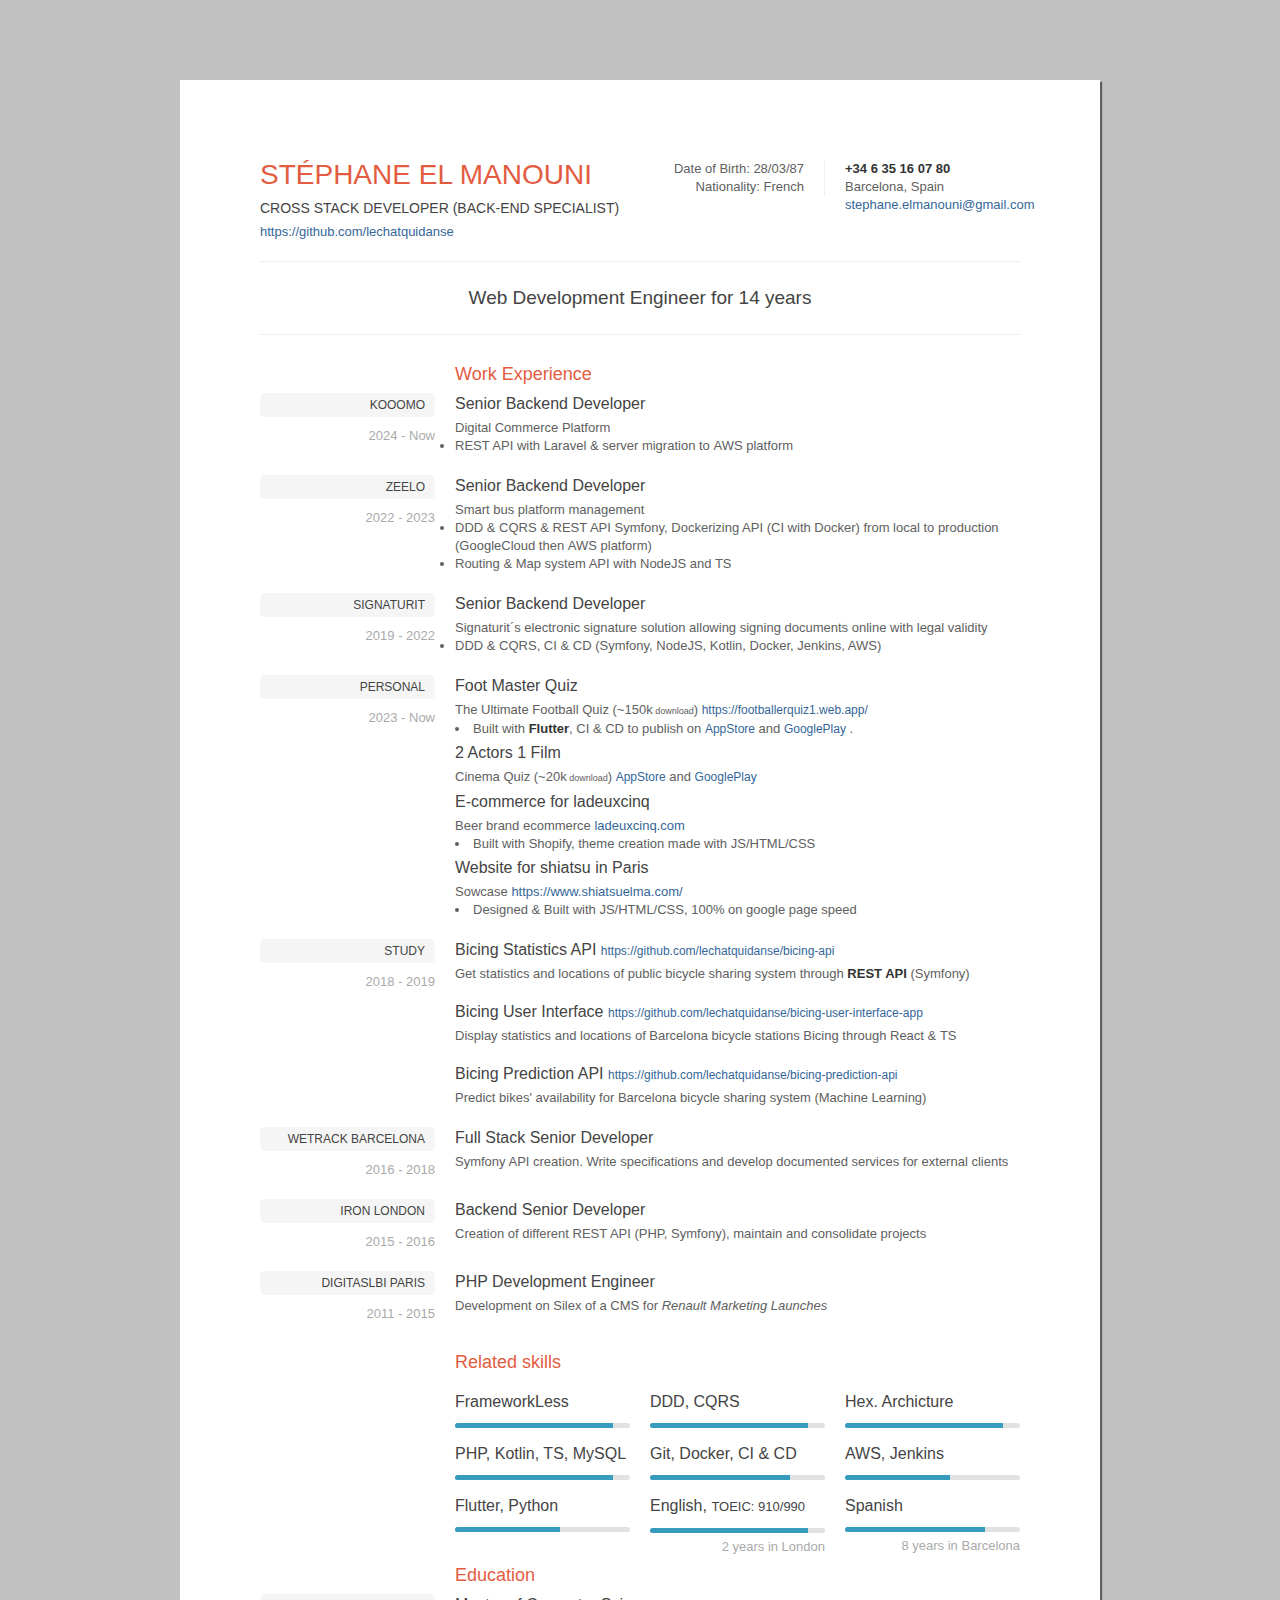
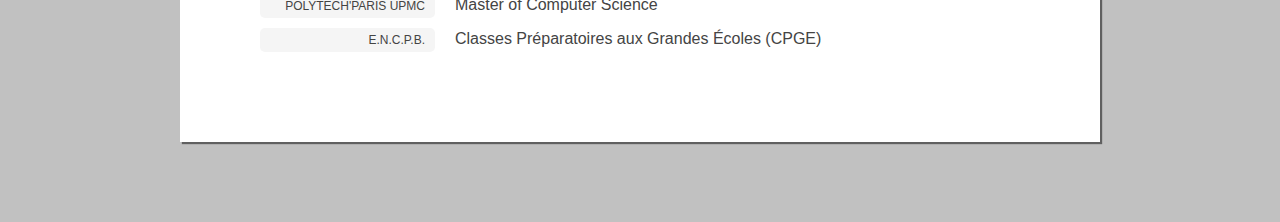
<file: index.html>
<!DOCTYPE html>
<html>

<head>
    <meta charset="UTF-8" />
    <meta http-equiv="Content-Type" content="text/html; charset=utf-8" />
    <meta name="viewport" content="width=device-width, initial-scale=1, maximum-scale=1" />

    <title>Stéphane EL MANOUNI, Web Engineer</title>
    <meta name="Description" content="" />
    <meta name="Keywords" content="" />
    <link rel="shortcut icon" href="" />
    <link rel="apple-touch-icon-precomposed" href="" />
    <style type="text/css">
        a,
        abbr,
        acronym,
        address,
        applet,
        article,
        aside,
        audio,
        big,
        blockquote,
        body,
        canvas,
        caption,
        center,
        cite,
        code,
        dd,
        del,
        details,
        dfn,
        div,
        dl,
        dt,
        em,
        embed,
        fieldset,
        figcaption,
        figure,
        footer,
        form,
        h1,
        h2,
        h3,
        h4,
        h5,
        h6,
        header,
        hgroup,
        html,
        i,
        iframe,
        img,
        ins,
        kbd,
        label,
        legend,
        li,
        mark,
        menu,
        nav,
        object,
        ol,
        output,
        p,
        pre,
        q,
        ruby,
        s,
        samp,
        section,
        small,
        span,
        strike,
        strong,
        sub,
        summary,
        sup,
        table,
        tbody,
        td,
        tfoot,
        th,
        thead,
        time,
        tr,
        tt,
        u,
        ul,
        var,
        video {
            margin: 0;
            padding: 0;
            border: 0;
            font: inherit;
            vertical-align: baseline
        }

        article,
        aside,
        details,
        figcaption,
        figure,
        footer,
        header,
        hgroup,
        menu,
        nav,
        section {
            display: block
        }

        ol,
        ul {
            list-style: none
        }

        blockquote,
        q {
            quotes: none
        }

        blockquote:after,
        blockquote:before,
        q:after,
        q:before {
            content: '';
            content: none
        }

        html {
            font-size: 100%;
            overflow-y: scroll
        }

        body {
            -webkit-font-smoothing: antialiased;
            -webkit-text-size-adjust: 100%;
            -ms-text-size-adjust: 100%;
            background: #c1c1c1;
            color: #606060;
            font: 13px Arial, sans-serif;
            font-weight: 300;
            line-height: 18px
        }

        h1,
        h2,
        h3,
        h4,
        h5,
        h6 {
            color: #444;
            font-family: 'Open Sans', Arial, sans-serif;
            font-weight: 400
        }

        h1 a,
        h2 a,
        h3 a,
        h4 a,
        h5 a,
        h6 a {
            font-weight: inherit
        }

        h1 {
            font-size: 28px;
            line-height: 50px;
            margin-bottom: 14px
        }

        h2 {
            font-size: 22px;
            line-height: 40px;
            margin-bottom: 10px
        }

        h3 {
            font-size: 18px;
            line-height: 34px;
            margin-bottom: 8px
        }

        h4 {
            font-size: 16px;
            line-height: 30px;
            margin-bottom: 4px
        }

        h5 {
            font-size: 14px;
            line-height: 24px
        }

        h6 {
            font-size: 12px;
            line-height: 21px
        }

        p {
            margin-bottom: 0
        }

        em {
            font-style: italic
        }

        strong {
            font-weight: 700;
            color: #333
        }

        small {
            font-size: 90%
        }

        sub {
            vertical-align: sub;
            font-size: 10px
        }

        sup {
            vertical-align: super;
            font-size: 10px
        }

        abbr[title] {
            border-bottom: 1px dotted #999;
            cursor: help
        }

        address {
            display: block;
            margin-bottom: 20px
        }

        blockquote p {
            font-style: italic
        }

        blockquote span {
            display: block;
            color: #999;
            margin-top: 5px
        }

        blockquote span:before {
            content: '\2013 \00A0'
        }

        hr {
            border: solid #efefef;
            border-width: 1px 0 0;
            height: 0;
            margin: 30px 0
        }

        code,
        pre {
            font-family: Monaco, Menlo, Consolas, "Courier New", monospace;
            -webkit-border-radius: 3px;
            -moz-border-radius: 3px;
            border-radius: 3px
        }

        code {
            background-color: #f7f7f7;
            border: 1px solid #e1e1e8;
            color: #d14;
            padding: 1px 4px
        }

        pre {
            display: block;
            padding: 20px;
            white-space: pre;
            background-color: #f7f7f7;
            border: 1px solid #e1e1e8;
            margin-bottom: 20px;
            overflow-x: auto
        }

        .hr {
            border-top: 1px solid #efefef;
            margin: 40px 0
        }

        .text-left {
            text-align: left
        }

        .text-right {
            text-align: right
        }

        .text-center {
            text-align: center
        }

        .text-highlight {
            padding: 1px 5px;
            background-color: #D5EDF8;
            color: #111
        }

        .text-highlight2 {
            padding: 1px 5px;
            background-color: #FFF6BF;
            color: #111
        }

        .text-uppercase {
            text-transform: uppercase
        }

        .mute {
            color: #aaa
        }

        address.last,
        h1.last,
        h2.last,
        h3.last,
        h4.last,
        h5.last,
        p.last {
            margin-bottom: 0
        }

        a,
        a:visited {
            color: #346699;
            text-decoration: none;
            outline: 0
        }

        a:focus,
        a:hover {
            text-decoration: underline
        }

        ol,
        ul {
            margin-bottom: 20px;
            list-style-position: inside
        }

        ol ol,
        ol ul,
        ul ol,
        ul ul {
            margin-left: 30px;
            margin-bottom: 0
        }

        ul {
            list-style-type: disc
        }

        ol {
            list-style-type: decimal
        }

        ul.unstyled {
            list-style-type: none
        }

        .ie7 ul.unstyled {
            list-style-position: outside
        }

        ul.square {
            list-style-type: square
        }

        ul.circle {
            list-style-type: circle
        }

        ul.checklist {
            list-style-image: url(images/bg-checklist.png)
        }

        ol.last,
        ul.last {
            margin-bottom: 0
        }

        img {
            -ms-interpolation-mode: bicubic;
            border: 0
        }

        .img-align-left {
            margin: 5px 10px 0 0;
            float: left
        }

        .img-align-right {
            margin: 5px 0 0 10px;
            float: right
        }

        table {
            background-color: transparent;
            border-collapse: collapse;
            border-spacing: 0;
            width: 100%;
            margin-bottom: 20px
        }

        caption {
            margin: 20px 0;
            text-align: center;
            font-weight: 700
        }

        table td,
        table th {
            padding: 8px;
            text-align: left;
            vertical-align: top;
            border-top: 1px solid #efefef
        }

        table th {
            font-weight: 700;
            border-top: 0
        }

        table thead th {
            vertical-align: bottom
        }

        .table-bordered {
            border: 1px solid #efefef;
            border-collapse: separate;
            border-left: 0
        }

        .table-bordered td,
        .table-bordered th {
            border-left: 1px solid #efefef
        }

        .table-bordered caption+tbody tr:first-child td,
        .table-bordered caption+tbody tr:first-child th,
        .table-bordered caption+thead tr:first-child th,
        .table-bordered colgroup+tbody tr:first-child td,
        .table-bordered colgroup+tbody tr:first-child th,
        .table-bordered colgroup+thead tr:first-child th,
        .table-bordered tbody:first-child tr:first-child td,
        .table-bordered tbody:first-child tr:first-child th,
        .table-bordered thead:first-child tr:first-child th {
            border-top: none
        }

        .table-condensed td,
        .table-condensed th {
            padding: 4px 8px
        }

        .table-striped tbody tr:nth-child(odd) td,
        .table-striped tbody tr:nth-child(odd) th {
            background-color: #f9f9f9
        }

        .btn {
            display: inline-block;
            cursor: pointer;
            padding: 6px 12px;
            line-height: 18px;
            text-decoration: none;
            margin: 0 5px 20px 0;
            outline: 0;
            -webkit-border-radius: 3px;
            -moz-border-radius: 3px;
            border-radius: 3px;
            -webkit-box-shadow: inset 1px 0 0 rgba(255, 255, 255, .2);
            -moz-box-shadow: inset 1px 0 0 rgba(255, 255, 255, .2);
            box-shadow: inset 0 1px 0 rgba(255, 255, 255, .2);
            border: 1px solid #ddd;
            background-color: #F7F7F7;
            background-image: -webkit-linear-gradient(bottom, #F7F7F7 0, #FFF 100%);
            background-image: -moz-linear-gradient(bottom, #F7F7F7 0, #FFF 100%);
            background-image: -ms-linear-gradient(bottom, #F7F7F7 0, #FFF 100%);
            background-image: -o-linear-gradient(bottom, #F7F7F7 0, #FFF 100%);
            background-image: linear-gradient(bottom, #F7F7F7 0, #FFF 100%);
            color: #444;
            text-shadow: 1px 1px 0 #fff;
            filter: dropshadow(color=#fff, offx=1, offy=1)
        }

        .btn:active {
            -webkit-box-shadow: inset 0 1px 2px 0 rgba(0, 0, 0, .05);
            box-shadow: inset 0 1px 2px 0 rgba(0, 0, 0, .05)
        }

        .btn:hover {
            background: #fbfbfb
        }

        a.btn {
            text-decoration: none
        }

        .btn-large {
            padding: 7px 14px;
            font-size: 14px
        }

        .btn i,
        .btn-large i {
            float: left;
            margin: 2px 8px 0 -4px
        }

        .btn-white {
            border: 1px solid #ddd;
            background-color: #F7F7F7;
            background-image: -webkit-linear-gradient(bottom, #F7F7F7 0, #FFF 100%);
            background-image: -moz-linear-gradient(bottom, #F7F7F7 0, #FFF 100%);
            background-image: -ms-linear-gradient(bottom, #F7F7F7 0, #FFF 100%);
            background-image: -o-linear-gradient(bottom, #F7F7F7 0, #FFF 100%);
            background-image: linear-gradient(bottom, #F7F7F7 0, #FFF 100%);
            color: #444;
            text-shadow: 1px 1px 0 #fff;
            filter: dropshadow(color=#fff, offx=1, offy=1)
        }

        .btn-white:hover {
            background: #fbfbfb
        }

        .btn-black {
            border: 1px solid #464646;
            background-color: #464646;
            background-image: -webkit-linear-gradient(bottom, #464646 0, #656565 100%);
            background-image: -moz-linear-gradient(bottom, #464646 0, #656565 100%);
            background-image: -ms-linear-gradient(bottom, #464646 0, #656565 100%);
            background-image: -o-linear-gradient(bottom, #464646 0, #656565 100%);
            background-image: linear-gradient(bottom, #464646 0, #656565 100%);
            color: #fff;
            text-shadow: 1px -1px 0 #444;
            filter: dropshadow(color=#4444, offx=1, offy=1)
        }

        .btn-black:hover {
            background: #535353
        }

        .btn-blue {
            border: 1px solid #1f70ad;
            background-color: #2778C8;
            background-image: -webkit-linear-gradient(bottom, #2778C8 0, #2B8EC7 100%);
            background-image: -moz-linear-gradient(bottom, #2778C8 0, #2B8EC7 100%);
            background-image: -ms-linear-gradient(bottom, #2778C8 0, #2B8EC7 100%);
            background-image: -o-linear-gradient(bottom, #2778C8 0, #2B8EC7 100%);
            background-image: linear-gradient(bottom, #2778C8 0, #2B8EC7 100%);
            color: #fff;
            text-shadow: 1px -1px 0 #1c6396;
            filter: dropshadow(color=#1c6396, offx=1, offy=1)
        }

        .btn-blue:hover {
            background: #287fc8
        }

        .btn-red {
            border: 1px solid #b23730;
            background-color: #C74039;
            background-image: -webkit-linear-gradient(bottom, #C74039 0, #E35752 100%);
            background-image: -moz-linear-gradient(bottom, #C74039 0, #E35752 100%);
            background-image: -ms-linear-gradient(bottom, #C74039 0, #E35752 100%);
            background-image: -o-linear-gradient(bottom, #C74039 0, #E35752 100%);
            background-image: linear-gradient(bottom, #C74039 0, #E35752 100%);
            color: #fff;
            text-shadow: 1px -1px 0 #a43b37;
            filter: dropshadow(color=#a43b37, offx=1, offy=1)
        }

        .btn-red:hover {
            background: #ce4640
        }

        .btn-green {
            border: 1px solid #819633;
            background-color: #8DA046;
            background-image: -webkit-linear-gradient(bottom, #8DA046 0, #A3B951 100%);
            background-image: -moz-linear-gradient(bottom, #8DA046 0, #A3B951 100%);
            background-image: -ms-linear-gradient(bottom, #8DA046 0, #A3B951 100%);
            background-image: -o-linear-gradient(bottom, #8DA046 0, #A3B951 100%);
            background-image: linear-gradient(bottom, #8DA046 0, #A3B951 100%);
            color: #fff;
            text-shadow: 1px -1px 0 #77873b;
            filter: dropshadow(color=#77873b, offx=1, offy=1)
        }

        .btn-green:hover {
            background: #93a749
        }

        .icon,
        .icon-white {
            display: inline-block;
            width: 14px;
            height: 14px;
            line-height: 14px;
            vertical-align: middle;
            background-position: 14px 14px;
            background-repeat: no-repeat;
            margin-right: 4px
        }

        .icon {
            background-image: url(images/bg-glyphicons-halflings.png);
            opacity: .8
        }

        .icon-white {
            background-image: url(images/bg-glyphicons-halflings-white.png);
            opacity: 1
        }

        .icon-glass {
            background-position: 0 0
        }

        .icon-music {
            background-position: -24px 0
        }

        .icon-search {
            background-position: -48px 0
        }

        .icon-envelope {
            background-position: -72px 0
        }

        .icon-heart {
            background-position: -96px 0
        }

        .icon-star {
            background-position: -120px 0
        }

        .icon-star-empty {
            background-position: -144px 0
        }

        .icon-user {
            background-position: -168px 0
        }

        .icon-film {
            background-position: -192px 0
        }

        .icon-th-large {
            background-position: -216px 0
        }

        .icon-th {
            background-position: -240px 0
        }

        .icon-th-list {
            background-position: -264px 0
        }

        .icon-ok {
            background-position: -288px 0
        }

        .icon-remove {
            background-position: -312px 0
        }

        .icon-zoom-in {
            background-position: -336px 0
        }

        .icon-zoom-out {
            background-position: -360px 0
        }

        .icon-off {
            background-position: -384px 0
        }

        .icon-signal {
            background-position: -408px 0
        }

        .icon-cog {
            background-position: -432px 0
        }

        .icon-trash {
            background-position: -456px 0
        }

        .icon-home {
            background-position: 0 -24px
        }

        .icon-file {
            background-position: -24px -24px
        }

        .icon-time {
            background-position: -48px -24px
        }

        .icon-road {
            background-position: -72px -24px
        }

        .icon-download-alt {
            background-position: -96px -24px
        }

        .icon-download {
            background-position: -120px -24px
        }

        .icon-upload {
            background-position: -144px -24px
        }

        .icon-inbox {
            background-position: -168px -24px
        }

        .icon-play-circle {
            background-position: -192px -24px
        }

        .icon-repeat {
            background-position: -216px -24px
        }

        .icon-refresh {
            background-position: -240px -24px
        }

        .icon-list-alt {
            background-position: -264px -24px
        }

        .icon-lock {
            background-position: -287px -24px
        }

        .icon-flag {
            background-position: -312px -24px
        }

        .icon-headphones {
            background-position: -336px -24px
        }

        .icon-volume-off {
            background-position: -360px -24px
        }

        .icon-volume-down {
            background-position: -384px -24px
        }

        .icon-volume-up {
            background-position: -408px -24px
        }

        .icon-qrcode {
            background-position: -432px -24px
        }

        .icon-barcode {
            background-position: -456px -24px
        }

        .icon-tag {
            background-position: 0 -48px
        }

        .icon-tags {
            background-position: -25px -48px
        }

        .icon-book {
            background-position: -48px -48px
        }

        .icon-bookmark {
            background-position: -72px -48px
        }

        .icon-print {
            background-position: -96px -48px
        }

        .icon-camera {
            background-position: -120px -48px
        }

        .icon-font {
            background-position: -144px -48px
        }

        .icon-bold {
            background-position: -167px -48px
        }

        .icon-italic {
            background-position: -192px -48px
        }

        .icon-text-height {
            background-position: -216px -48px
        }

        .icon-text-width {
            background-position: -240px -48px
        }

        .icon-align-left {
            background-position: -264px -48px
        }

        .icon-align-center {
            background-position: -288px -48px
        }

        .icon-align-right {
            background-position: -312px -48px
        }

        .icon-align-justify {
            background-position: -336px -48px
        }

        .icon-list {
            background-position: -360px -48px
        }

        .icon-indent-left {
            background-position: -384px -48px
        }

        .icon-indent-right {
            background-position: -408px -48px
        }

        .icon-facetime-video {
            background-position: -432px -48px
        }

        .icon-picture {
            background-position: -456px -48px
        }

        .icon-pencil {
            background-position: 0 -72px
        }

        .icon-map-marker {
            background-position: -24px -72px
        }

        .icon-adjust {
            background-position: -48px -72px
        }

        .icon-tint {
            background-position: -72px -72px
        }

        .icon-edit {
            background-position: -96px -72px
        }

        .icon-share {
            background-position: -120px -72px
        }

        .icon-check {
            background-position: -144px -72px
        }

        .icon-move {
            background-position: -168px -72px
        }

        .icon-step-backward {
            background-position: -192px -72px
        }

        .icon-fast-backward {
            background-position: -216px -72px
        }

        .icon-backward {
            background-position: -240px -72px
        }

        .icon-play {
            background-position: -264px -72px
        }

        .icon-pause {
            background-position: -288px -72px
        }

        .icon-stop {
            background-position: -312px -72px
        }

        .icon-forward {
            background-position: -336px -72px
        }

        .icon-fast-forward {
            background-position: -360px -72px
        }

        .icon-step-forward {
            background-position: -384px -72px
        }

        .icon-eject {
            background-position: -408px -72px
        }

        .icon-chevron-left {
            background-position: -432px -72px
        }

        .icon-chevron-right {
            background-position: -456px -72px
        }

        .icon-plus-sign {
            background-position: 0 -96px
        }

        .icon-minus-sign {
            background-position: -24px -96px
        }

        .icon-remove-sign {
            background-position: -48px -96px
        }

        .icon-ok-sign {
            background-position: -72px -96px
        }

        .icon-question-sign {
            background-position: -96px -96px
        }

        .icon-info-sign {
            background-position: -120px -96px
        }

        .icon-screenshot {
            background-position: -144px -96px
        }

        .icon-remove-circle {
            background-position: -168px -96px
        }

        .icon-ok-circle {
            background-position: -192px -96px
        }

        .icon-ban-circle {
            background-position: -216px -96px
        }

        .icon-arrow-left {
            background-position: -240px -96px
        }

        .icon-arrow-right {
            background-position: -264px -96px
        }

        .icon-arrow-up {
            background-position: -289px -96px
        }

        .icon-arrow-down {
            background-position: -312px -96px
        }

        .icon-share-alt {
            background-position: -336px -96px
        }

        .icon-resize-full {
            background-position: -360px -96px
        }

        .icon-resize-small {
            background-position: -384px -96px
        }

        .icon-plus {
            background-position: -408px -96px
        }

        .icon-minus {
            background-position: -433px -96px
        }

        .icon-asterisk {
            background-position: -456px -96px
        }

        .icon-exclamation-sign {
            background-position: 0 -120px
        }

        .icon-gift {
            background-position: -24px -120px
        }

        .icon-leaf {
            background-position: -48px -120px
        }

        .icon-fire {
            background-position: -72px -120px
        }

        .icon-eye-open {
            background-position: -96px -120px
        }

        .icon-eye-close {
            background-position: -120px -120px
        }

        .icon-warning-sign {
            background-position: -144px -120px
        }

        .icon-plane {
            background-position: -168px -120px
        }

        .icon-calendar {
            background-position: -192px -120px
        }

        .icon-random {
            background-position: -216px -120px
        }

        .icon-comment {
            background-position: -240px -120px
        }

        .icon-magnet {
            background-position: -264px -120px
        }

        .icon-chevron-up {
            background-position: -288px -120px
        }

        .icon-chevron-down {
            background-position: -313px -119px
        }

        .icon-retweet {
            background-position: -336px -120px
        }

        .icon-shopping-cart {
            background-position: -360px -120px
        }

        .icon-folder-close {
            background-position: -384px -120px
        }

        .icon-folder-open {
            background-position: -408px -120px
        }

        .icon-resize-vertical {
            background-position: -432px -119px
        }

        .icon-resize-horizontal {
            background-position: -456px -118px
        }

        .icon-hdd {
            background-position: 0 -144px
        }

        .icon-bullhorn {
            background-position: -24px -144px
        }

        .icon-bell {
            background-position: -48px -144px
        }

        .icon-certificate {
            background-position: -72px -144px
        }

        .icon-thumbs-up {
            background-position: -96px -144px
        }

        .icon-thumbs-down {
            background-position: -120px -144px
        }

        .icon-hand-right {
            background-position: -144px -144px
        }

        .icon-hand-left {
            background-position: -168px -144px
        }

        .icon-hand-up {
            background-position: -192px -144px
        }

        .icon-hand-down {
            background-position: -216px -144px
        }

        .icon-circle-arrow-right {
            background-position: -240px -144px
        }

        .icon-circle-arrow-left {
            background-position: -264px -144px
        }

        .icon-circle-arrow-up {
            background-position: -288px -144px
        }

        .icon-circle-arrow-down {
            background-position: -312px -144px
        }

        .icon-globe {
            background-position: -336px -144px
        }

        .icon-wrench {
            background-position: -360px -144px
        }

        .icon-tasks {
            background-position: -384px -144px
        }

        .icon-filter {
            background-position: -408px -144px
        }

        .icon-briefcase {
            background-position: -432px -144px
        }

        .icon-fullscreen {
            background-position: -456px -144px
        }

        form p {
            margin-bottom: 15px
        }

        label {
            display: block;
            margin-bottom: 5px
        }

        label span {
            color: red
        }

        input[type=text],
        select,
        textarea {
            border: 1px solid #ddd;
            padding: 6px 10px;
            outline: 0;
            max-width: 100%;
            display: block;
            margin-bottom: 10px;
            background: #fff;
            color: #666;
            width: 220px;
            -webkit-box-shadow: 0 1px 1px 0 rgba(180, 180, 180, .1);
            -moz-box-shadow: 0 1px 1px 0 rgba(180, 180, 180, .1);
            box-shadow: 0 1px 1px 0 rgba(180, 180, 180, .1);
            -webkit-border-radius: 3px;
            -moz-border-radius: 3px;
            border-radius: 3px
        }

        input[type=text]:focus,
        textarea:focus {
            border-color: #cdcdcd;
            outline: 0
        }

        select {
            height: 32px
        }

        textarea {
            min-height: 100px;
            overflow: auto
        }

        .checkbox,
        .radio {
            min-height: 18px;
            padding-left: 18px
        }

        .checkbox input[type=checkbox],
        .radio input[type=radio] {
            float: left;
            margin-left: -18px
        }

        .alert {
            padding: 10px 35px 10px 15px;
            margin-bottom: 20px;
            color: #C59A2E;
            text-shadow: 0 1px 0 rgba(255, 255, 255, .5);
            background-color: #FBFAE2;
            border: 1px solid #DED58A;
            -webkit-border-radius: 3px;
            -moz-border-radius: 3px;
            border-radius: 3px
        }

        .alert p {
            margin-bottom: 0
        }

        .alert p+p {
            margin-top: 5px
        }

        .alert-success {
            color: #5F9025;
            background-color: #ECF7E2;
            border-color: #B3DC82
        }

        .alert-error {
            color: #E45959;
            background-color: #FFECEC;
            border-color: #FBC4C4
        }

        .alert-info {
            color: #6A91B2;
            background-color: #EEF8FE;
            border-color: #B6D7E8
        }

        .alert-block {
            padding: 20px 35px 20px 15px
        }

        .bordered {
            border: 1px solid #efefef;
            padding: 2px
        }

        .row {
            position: relative;
            width: 760px;
            margin: 0 auto
        }

        .row .row {
            width: auto;
            margin-top: 10px
        }

        .span1,
        .span10,
        .span11,
        .span12,
        .span2,
        .span3,
        .span4,
        .span5,
        .span6,
        .span7,
        .span8,
        .span9 {
            float: left
        }

        .span1 {
            width: 45px;
            margin-left: 20px
        }

        .span2 {
            width: 110px;
            margin-left: 20px
        }

        .span3 {
            width: 175px;
            margin-left: 20px
        }

        .span4 {
            width: 240px;
            margin-left: 20px
        }

        .span5 {
            width: 305px;
            margin-left: 20px
        }

        .span6 {
            width: 370px;
            margin-left: 20px
        }

        .span7 {
            width: 435px;
            margin-left: 20px
        }

        .span8 {
            width: 500px;
            margin-left: 20px
        }

        .span9 {
            width: 565px;
            margin-left: 20px
        }

        .span10 {
            width: 630px;
            margin-left: 20px
        }

        .span11 {
            width: 695px;
            margin-left: 20px
        }

        .span12 {
            width: 760px;
            margin-left: 20px
        }

        .span10:first-child,
        .span11:first-child,
        .span12:first-child,
        .span1:first-child,
        .span2:first-child,
        .span3:first-child,
        .span4:first-child,
        .span5:first-child,
        .span6:first-child,
        .span7:first-child,
        .span8:first-child,
        .span9:first-child {
            margin-left: 0
        }

        @media only screen and (min-width: 768px) and (max-width: 959px) {
            .row {
                width: 705px
            }

            .span1 {
                width: 45px;
                margin-left: 15px
            }

            .span2 {
                width: 105px;
                margin-left: 15px
            }

            .span3 {
                width: 165px;
                margin-left: 15px
            }

            .span4 {
                width: 225px;
                margin-left: 15px
            }

            .span5 {
                width: 285px;
                margin-left: 15px
            }

            .span6 {
                width: 345px;
                margin-left: 15px
            }

            .span7 {
                width: 405px;
                margin-left: 15px
            }

            .span8 {
                width: 465px;
                margin-left: 15px
            }

            .span9 {
                width: 525px;
                margin-left: 15px
            }

            .span10 {
                width: 585px;
                margin-left: 15px
            }

            .span11 {
                width: 646px;
                margin-left: 15px
            }

            .span12 {
                width: 705px;
                margin-left: 15px
            }
        }

        @media only screen and (max-width: 767px) {
            .row {
                width: 280px
            }

            .span1,
            .span10,
            .span11,
            .span12,
            .span2,
            .span3,
            .span4,
            .span5,
            .span6,
            .span7,
            .span8,
            .span9 {
                width: 280px;
                margin-left: 0
            }
        }

        @media only screen and (min-width: 480px) and (max-width: 767px) {
            .row {
                width: 420px
            }

            .span1,
            .span10,
            .span11,
            .span12,
            .span2,
            .span3,
            .span4,
            .span5,
            .span6,
            .span7,
            .span8,
            .span9 {
                width: 420px;
                margin-left: 0
            }
        }

        .float-left {
            float: left
        }

        .float-right {
            float: right
        }

        .responsive-img {
            max-width: 100%;
            height: auto
        }

        .responsive-embed {
            position: relative;
            padding: 0 0 56.25%;
            height: 0;
            overflow: hidden;
            margin-bottom: 20px
        }

        .responsive-embed embed,
        .responsive-embed iframe,
        .responsive-embed object {
            position: absolute;
            top: 0;
            left: 0;
            width: 100%;
            height: 100%
        }

        .row:after {
            content: ".";
            display: block;
            height: 0;
            clear: both;
            visibility: hidden
        }

        .row {
            display: block;
            min-height: 1%
        }

        * html .row {
            height: 1%
        }

        .fixed:after {
            content: ".";
            display: block;
            height: 0;
            clear: both;
            visibility: hidden
        }

        .fixed {
            display: block;
            min-height: 1%
        }

        * html .fixed {
            height: 1%
        }

        .clear {
            clear: both;
            display: block;
            overflow: hidden;
            visibility: hidden;
            width: 0;
            height: 0
        }

        .wrap {
            width: 760px;
            padding: 80px 80px 60px;
            margin: 80px auto;
            background-color: #fff;
            -webkit-box-shadow: 2px 2px 1px #606060;
            box-shadow: 2px 2px 1px #606060
        }

        .wrap+.wrap {
            margin-top: -40px
        }

        .ie7 body {
            padding: 80px 0
        }

        .ie7 .wrap {
            margin: 0 auto 40px
        }

        .ie7 .wrap,
        .ie8 .wrap {
            border-right: 1px solid #999;
            border-bottom: 1px solid #999
        }

        .logo {
            line-height: 29px;
            text-transform: uppercase;
            margin-bottom: 0;
            color: #E45C3F
        }

        .logo small {
            font-weight: 300;
            font-size: 14px;
            color: #444
        }

        .address-info {
            padding-right: 20px;
            border-right: 1px solid #efefef;
            text-align: right;
            margin-bottom: 0
        }

        .contact-info {
            list-style: none;
            margin-bottom: 0
        }

        .cv-profile {
            margin: 20px 0;
            padding: 20px 0;
            border-top: 1px solid #efefef;
            border-bottom: 1px solid #efefef;
            font-weight: 300;
            font-size: 19px;
            line-height: 32px;
            text-align: center
        }

        .cv-section-title {
            color: #E45C3F;
            margin: 10px 0;
            line-height: 18px
        }

        .cv-item {
            margin-bottom: 20px
        }

        .cv-item-description {
            text-align: right
        }

        .cv-item-description h6 {
            line-height: 24px;
            margin-bottom: 10px;
            text-transform: uppercase;
            background-color: #f5f5f5;
            padding: 0 10px;
            -webkit-border-radius: 5px;
            border-radius: 5px
        }

        .highlight {
            background-color: #f5f5f5;
            padding: 0 10px;
            -webkit-border-radius: 5px;
            border-radius: 5px
        }

        .cv-item-details h4 {
            line-height: 22px;
            margin-bottom: 4px
        }

        .skill {
            margin-bottom: 00px
        }

        .skill h4 {
            line-height: 22px;
            margin-bottom: 10px
        }

        .skill p {
            text-align: right;
            color: #aaa;
            margin-bottom: 0
        }

        .level {
            text-indent: -9999px;
            background-color: #e2e2e2;
            height: 5px;
            width: 175px;
            margin: 5px 0;
            -webkit-border-radius: 5px;
            border-radius: 5px
        }

        .l-1 {
            width: 10%;
            display: block;
            background-color: #359CBD;
            height: 5px;
            -webkit-border-radius: 5px 0 0 5px;
            border-radius: 5px 0 0 5px
        }

        .l-2 {
            width: 20%;
            display: block;
            background-color: #359CBD;
            height: 5px;
            -webkit-border-radius: 5px 0 0 5px;
            border-radius: 5px 0 0 5px
        }

        .l-3 {
            width: 30%;
            display: block;
            background-color: #359CBD;
            height: 5px;
            -webkit-border-radius: 5px 0 0 5px;
            border-radius: 5px 0 0 5px
        }

        .l-4 {
            width: 40%;
            display: block;
            background-color: #359CBD;
            height: 5px;
            -webkit-border-radius: 5px 0 0 5px;
            border-radius: 5px 0 0 5px
        }

        .l-5 {
            width: 88px;
            display: block;
            background-color: #359CBD;
            height: 5px;
            -webkit-border-radius: 5px 0 0 5px;
            border-radius: 5px 0 0 5px
        }

        .l-6 {
            width: 60%;
            display: block;
            background-color: #359CBD;
            height: 5px;
            -webkit-border-radius: 5px 0 0 5px;
            border-radius: 5px 0 0 5px
        }

        .l-7 {
            width: 70%;
            display: block;
            background-color: #359CBD;
            height: 5px;
            -webkit-border-radius: 5px 0 0 5px;
            border-radius: 5px 0 0 5px
        }

        .l-8 {
            width: 140px;
            display: block;
            background-color: #359CBD;
            height: 5px;
            -webkit-border-radius: 5px 0 0 5px;
            border-radius: 5px 0 0 5px
        }

        .l-9 {
            width: 158px;
            display: block;
            background-color: #359CBD;
            height: 5px;
            /*-webkit-border-radius: 5px 0 0 5px;*/
            border-radius: 5px 0 0 5px
        }

        .l-10 {
            width: 100%;
            display: block;
            background-color: #359CBD;
            height: 5px;
            -webkit-border-radius: 5px;
            border-radius: 5px
        }

        .portfolio-items {
            background-color: #f5f5f5;
            border-bottom: 1px solid #efefef;
            padding: 80px 80px 70px;
            margin: 0 -80px 40px
        }

        .portfolio-items h2 {
            font-weight: 300
        }

        .portfolio-items .slides ul {
            margin-left: 0;
            margin-bottom: 20px
        }

        .contact-info-2 {
            list-style: none
        }

        .contact-info-2 li {
            float: left;
            margin-left: 5px;
            font-size: 16px
        }

        #contact-form {
            overflow: hidden
        }

        #contact-form fieldset {
            margin: 0;
            padding: 0
        }

        #contact-form p#formstatus {
            margin-bottom: 0
        }

        #contact-form textarea {
            color: #ccc;
            width: 277px;
            padding: 9px 10px
        }

        #contact-form textarea:focus {
            color: #444
        }

        #contact-form input[type=text] {
            color: #ccc
        }

        #contact-form input[type=text]:focus {
            color: #444
        }

        @media only screen and (min-width: 768px) and (max-width: 959px) {
            .wrap {
                width: auto;
                padding: 60px 0;
                margin: 40px auto;
                -webkit-box-shadow: 2px 2px 1px #606060;
                box-shadow: 2px 2px 1px #606060
            }

            .wrap+.wrap {
                margin-top: 0
            }

            .portfolio-items {
                padding: 80px 0;
                margin: 0 0 40px
            }

            #contact-form textarea {
                width: 255px
            }

            #contact-form input[type=text] {
                width: 205px
            }
        }

        @media only screen and (max-width: 767px) {
            .hide-on-phone {
                display: none
            }

            .wrap {
                width: auto;
                padding: 60px 0;
                margin: 25px auto;
                -webkit-box-shadow: 0 0 4px #606060;
                box-shadow: 0 0 4px #606060
            }

            .wrap+.wrap {
                -webkit-box-shadow: 0 4px 4px -2px #606060;
                box-shadow: 0 4px 4px -2px #606060;
                margin-top: -180px
            }

            .cv-profile {
                font-size: 17px
            }

            .contact-info {
                margin-top: 20px
            }

            .contact-info li {
                float: left;
                margin-right: 10px
            }

            .logo {
                margin-bottom: 0;
                text-align: center
            }

            .center {
                text-align: center
            }

            .cv-item-description {
                text-align: left
            }

            .cv-item-description h6 {
                padding: 10px
            }

            .cv-item {
                margin-bottom: 40px
            }

            .cv-section-title {
                color: #E45C3F;
                margin: -10px 0 40px
            }

            .portfolio-items {
                padding: 40px 0;
                margin: 0 0 40px
            }

            .skill {
                margin-bottom: 20px
            }

            .contact-info-2 {
                margin-top: 20px
            }

            .contact-info-2 li {
                float: none
            }

            #contact-form {
                margin-bottom: 0
            }

            #contact-form textarea {
                width: 220px
            }

            #contact-form .text-right {
                text-align: left
            }
        }

        @media only screen and (min-width: 480px) and (max-width: 767px) {
            .wrap {
                width: auto
            }

            .portfolio-items {
                padding: 60px 0
            }

            #contact-form textarea {
                width: 370px
            }
        }

        @media print {
            html {
                height: 100%;
            }

            body {
                padding: 0;
                background-color: #fff;
            }

            .wrap {
                padding: 20px 80px;
                -webkit-box-shadow: none;
                box-shadow: none
            }

            .portfolio-items {
                padding: 40px 0;
                border-bottom: 0
            }

            .contact-info-2 li {
                float: none
            }

            .contact-info-2 .hide-on-phone {
                display: none
            }
        }

        .resize {
            position: fixed;
            bottom: -5px;
            right: 0
        }

        @media only screen and (max-width: 1024px) {
            .resize {
                display: none
            }
        }
    </style>
</head>

<body>
    <div class="wrap">
        <div class="content">
            <div class="row">
                <div class="span6">
                    <h1 class="logo">Stéphane EL MANOUNI<br />
                        <small>Cross Stack Developer (back-end specialist)</small>
                    </h1>
                    <div class="center"><a href="https://github.com/lechatquidanse"
                            target="_blank">https://github.com/lechatquidanse</a>
                    </div>
                </div>

                <div class="span3">
                    <address class="address-info hide-on-phone">
                        Date of Birth: 28/03/87<br />
                        Nationality: French<br />
                    </address>
                </div>

                <div class="span3">
                    <ul class="contact-info hide-on-phone fixed">
                        <li><strong>+34 6 35 16 07 80</strong></li>
                        <li>Barcelona, Spain</li>
                        <li><a href="mailto:stephane.elmanouni@gmail.com">stephane.elmanouni@gmail.com</a></li>
                    </ul>
                </div>
            </div>

            <div class="row">
                <div class="span12">
                    <h2 class="cv-profile">Web Development Engineer for 14 years</h2>
                </div>
            </div>

            <div class="row">
                <div class="span3">
                    &nbsp;
                </div>

                <div class="span9">
                    <h3 class="cv-section-title">Work Experience</h3>
                </div>
            </div>
            <div class="row cv-item">
                <div class="span3 cv-item-description">
                    <h6>Kooomo</h6>

                    <p><span class="mute">2024 - Now</span></p>
                </div>

                <div class="span9 cv-item-details">
                    <h4>Senior Backend Developer</h4>
                    <p>Digital Commerce Platform</p>
                    <li><b>REST API</b> with Laravel & server migration to <b>AWS platform</b>
                    </li>
                </div>
            </div>
            <div class="row cv-item">
                <div class="span3 cv-item-description">
                    <h6>Zeelo</h6>

                    <p><span class="mute">2022 - 2023</span></p>
                </div>

                <div class="span9 cv-item-details">
                    <h4>Senior Backend Developer</h4>
                    <p>Smart bus platform management</p>
                    <li><b>DDD</b> & <b>CQRS</b> & <b>REST API</b> Symfony, Dockerizing API (<b>CI</b> with
                        <b>Docker</b>) from local to production (<b>GoogleCloud</b> then <b>AWS</b> platform</b>)
                    </li>
                    <li><b>Routing</b> & <b>Map system</b> API with <b>NodeJS and TS</b>
                    </li>
                </div>
            </div>


            <div class="row cv-item">
                <div class="span3 cv-item-description">
                    <h6>Signaturit</h6>

                    <p><span class="mute">2019 - 2022</span></p>
                </div>

                <div class="span9 cv-item-details">
                    <h4>Senior Backend Developer</h4>
                    <p>Signaturit´s electronic signature solution allowing signing documents online with legal validity
                    </p>
                    <li><b>DDD</b> & <b>CQRS</b>, CI & CD (Symfony, <b>NodeJS</b>, Kotlin, Docker, Jenkins, AWS)</li>
                </div>
            </div>
            <div class="row cv-item">
                <div class="span3 cv-item-description">
                    <h6>Personal</h6>

                    <p><span class="mute">2023 - Now</span></p>
                </div>

                <div class="span9 cv-item-details">
                    <h4>Foot Master Quiz</h4>
                    <p>The Ultimate Football Quiz (<b>~150k</b><span style="font-size: 9px;"> download</span>) <a
                            href="https://footballerquiz1.web.app/" target="_blank"
                            style="font-size: 12px;line-height: 12px;">https://footballerquiz1.web.app/</a>
                    </p>
                    <ul class="disc last">
                        <li>Built with <strong>Flutter</strong>, CI & CD to publish on <a
                                href="https://apps.apple.com/us/app/foot-master-quiz/id6449471913" target="_blank"
                                style="font-size: 12px;line-height: 12px;">AppStore</a> and <a
                                href="https://play.google.com/store/apps/details?id=com.lcqd.footballerquiz"
                                target="_blank" style="font-size: 12px;line-height: 12px;">GooglePlay</a> </h4>.</li>
                    </ul>
                    <div style="margin-top: 4px;"></div>
                    <h4>2 Actors 1 Film</h4>
                    <p>Cinema Quiz
                        (<b>~20k</b><span style="font-size: 9px;"> download</span>)

                        <a href="https://apps.apple.com/ve/app/2-actors-1-film/id6482297923" target="_blank"
                            style="font-size: 12px;line-height: 12px;">AppStore</a> and <a
                            href="https://play.google.com/store/apps/details?id=com.lcqd.twoactorsonemovie"
                            target="_blank" style="font-size: 12px;line-height: 12px;">GooglePlay</a>
                    </p>
                    <div style="margin-top: 4px;"></div>
                    <h4>E-commerce for ladeuxcinq</h4>
                    <p>Beer brand ecommerce <a href="https://ladeuxcinq.com" target="_blank">ladeuxcinq.com</a></p>
                    <ul class="disc last">
                        <li>Built with Shopify, theme creation made with JS/HTML/CSS </li>
                    </ul>
                    <div style="margin-top: 4px;"></div>
                    <h4>Website for shiatsu in Paris</h4>
                    <p>Sowcase <a href="https://ladeuxcinq.com" target="_blank">https://www.shiatsuelma.com/</a></p>
                    <ul class="disc last">
                        <li>Designed & Built with JS/HTML/CSS, 100% on google page speed</li>
                    </ul>
                </div>
            </div>
            <div class="row cv-item">
                <div class="span3 cv-item-description">
                    <h6>Study</h6>

                    <p><span class="mute">2018 - 2019</span></p>
                </div>

                <div class="span9 cv-item-details">
                    <h4>Bicing Statistics API <a href="https://github.com/lechatquidanse/bicing-api" target="_blank"
                            style="font-size: 12px;line-height: 12px;">https://github.com/lechatquidanse/bicing-api</a>
                    </h4>

                    <p>Get statistics and locations of public bicycle sharing system through <strong>REST API</strong>
                        (Symfony)
                    </p>
                    <br>
                    <h4>Bicing User Interface <a href="https://github.com/lechatquidanse/bicing-user-interface-app"
                            target="_blank"
                            style="font-size: 12px;line-height: 12px;">https://github.com/lechatquidanse/bicing-user-interface-app</a>
                    </h4>

                    <p>Display statistics and locations of Barcelona bicycle stations Bicing through <b>React</b> &
                        <b>TS</b>
                    </p>
                    <br>
                    <h4>Bicing Prediction API <a href="https://github.com/lechatquidanse/bicing-prediction-api"
                            target="_blank"
                            style="font-size: 12px;line-height: 12px;">https://github.com/lechatquidanse/bicing-prediction-api</a>
                    </h4>

                    <p>Predict bikes' availability for Barcelona bicycle sharing system (Machine Learning)</p>

                </div>
            </div>

            <div class="row cv-item">
                <div class="span3 cv-item-description">
                    <h6>WeTrack Barcelona</h6>

                    <p><span class="mute">2016 - 2018</span></p>
                </div>

                <div class="span9 cv-item-details">
                    <h4>Full Stack Senior Developer</h4>
                    <p>Symfony API creation. Write specifications and develop documented services for external
                        clients</p>
                </div>
            </div>

            <div class="row cv-item">
                <div class="span3 cv-item-description">
                    <h6>Iron London</h6>

                    <p><span class="mute">2015 - 2016</span></p>
                </div>

                <div class="span9 cv-item-details">
                    <h4>Backend Senior Developer</h4>

                    <p>Creation of different REST API (PHP, Symfony), maintain and consolidate projects</p>
                </div>
            </div>

            <div class="row cv-item">
                <div class="span3 cv-item-description">
                    <h6>DigitasLBi Paris</h6>

                    <p><span class="mute">2011 - 2015</span></p>
                </div>

                <div class="span9 cv-item-details">
                    <h4>PHP Development Engineer</h4>
                    <p>Development on Silex of a CMS for <em>Renault Marketing Launches</em></p>
                </div>
            </div>

            <div class="row">
                <div class="span3">
                    &nbsp;
                </div>

                <div class="span9">
                    <h3 class="cv-section-title">Related skills</h3>
                </div>
            </div>

            <div class="row">
                <div class="span3">
                    &nbsp;
                </div>

                <div class="span9">
                    <div class="row">
                        <div class="span3 skill">
                            <h4>FrameworkLess</h4>

                            <div class="level">
                                <span class="l-9"></span>
                            </div>
                        </div>
                        <div class="span3 skill">
                            <h4>DDD, CQRS</h4>

                            <div class="level">
                                <span class="l-9"></span>
                            </div>
                        </div>
                        <div class="span3 skill">
                            <h4>Hex. Archicture</h4>

                            <div class="level">
                                <span class="l-9"></span>
                            </div>
                        </div>
                    </div>

                    <div class="row">
                        <div class="span3 skill">
                            <h4>PHP, Kotlin, TS, MySQL</h4>

                            <div class="level">
                                <span class="l-9"></span>
                            </div>
                        </div>
                        <div class="span3 skill">
                            <h4>Git, Docker, CI & CD</h4>

                            <div class="level">
                                <span class="l-8"></span>
                            </div>
                        </div>
                        <div class="span3 skill">
                            <h4>AWS, Jenkins</h4>

                            <div class="level">
                                <span class="l-6"></span>
                            </div>
                        </div>
                    </div>
                    <div class="row">
                        <div class="span3 skill">
                            <h4>Flutter, Python<h4>

                                    <div class="level">
                                        <span class="l-6"></span>
                                    </div>
                        </div>
                        <div class="span3 skill">
                            <h4>English, <span style="font-size:13px">TOEIC: 910/990</span></h4>

                            <div class="level">
                                <span class="l-9"></span>
                            </div>
                            <p>2 years in London</p>
                        </div>
                        <div class="span3 skill">
                            <h4>Spanish</h4>

                            <div class="level">
                                <span class="l-8"></span>
                            </div>
                            <p>8 years in Barcelona</p>
                        </div>
                    </div>
                </div>
            </div>

            <div class="row">
                <div class="span3">
                    &nbsp;
                </div>

                <div class="span9">
                    <h3 class="cv-section-title">Education</h3>
                </div>
            </div>

            <div class="row cv-item">
                <div class="span3 cv-item-description">
                    <h6>Polytech'Paris UPMC</h6>
                </div>

                <div class="span9 cv-item-details">
                    <h4>Master of Computer Science</h4>
                </div>
            </div>

            <div class="row cv-item" style="margin-top: -20px;">
                <div class="span3 cv-item-description">
                    <h6>E.N.C.P.B.</h6>
                </div>

                <div class="span9 cv-item-details">
                    <h4>Classes Préparatoires aux Grandes Écoles (CPGE)</h4>
                </div>
            </div>


        </div>
    </div>
    <div id="ib-overlay"></div>
</body>

</html>
</file>
